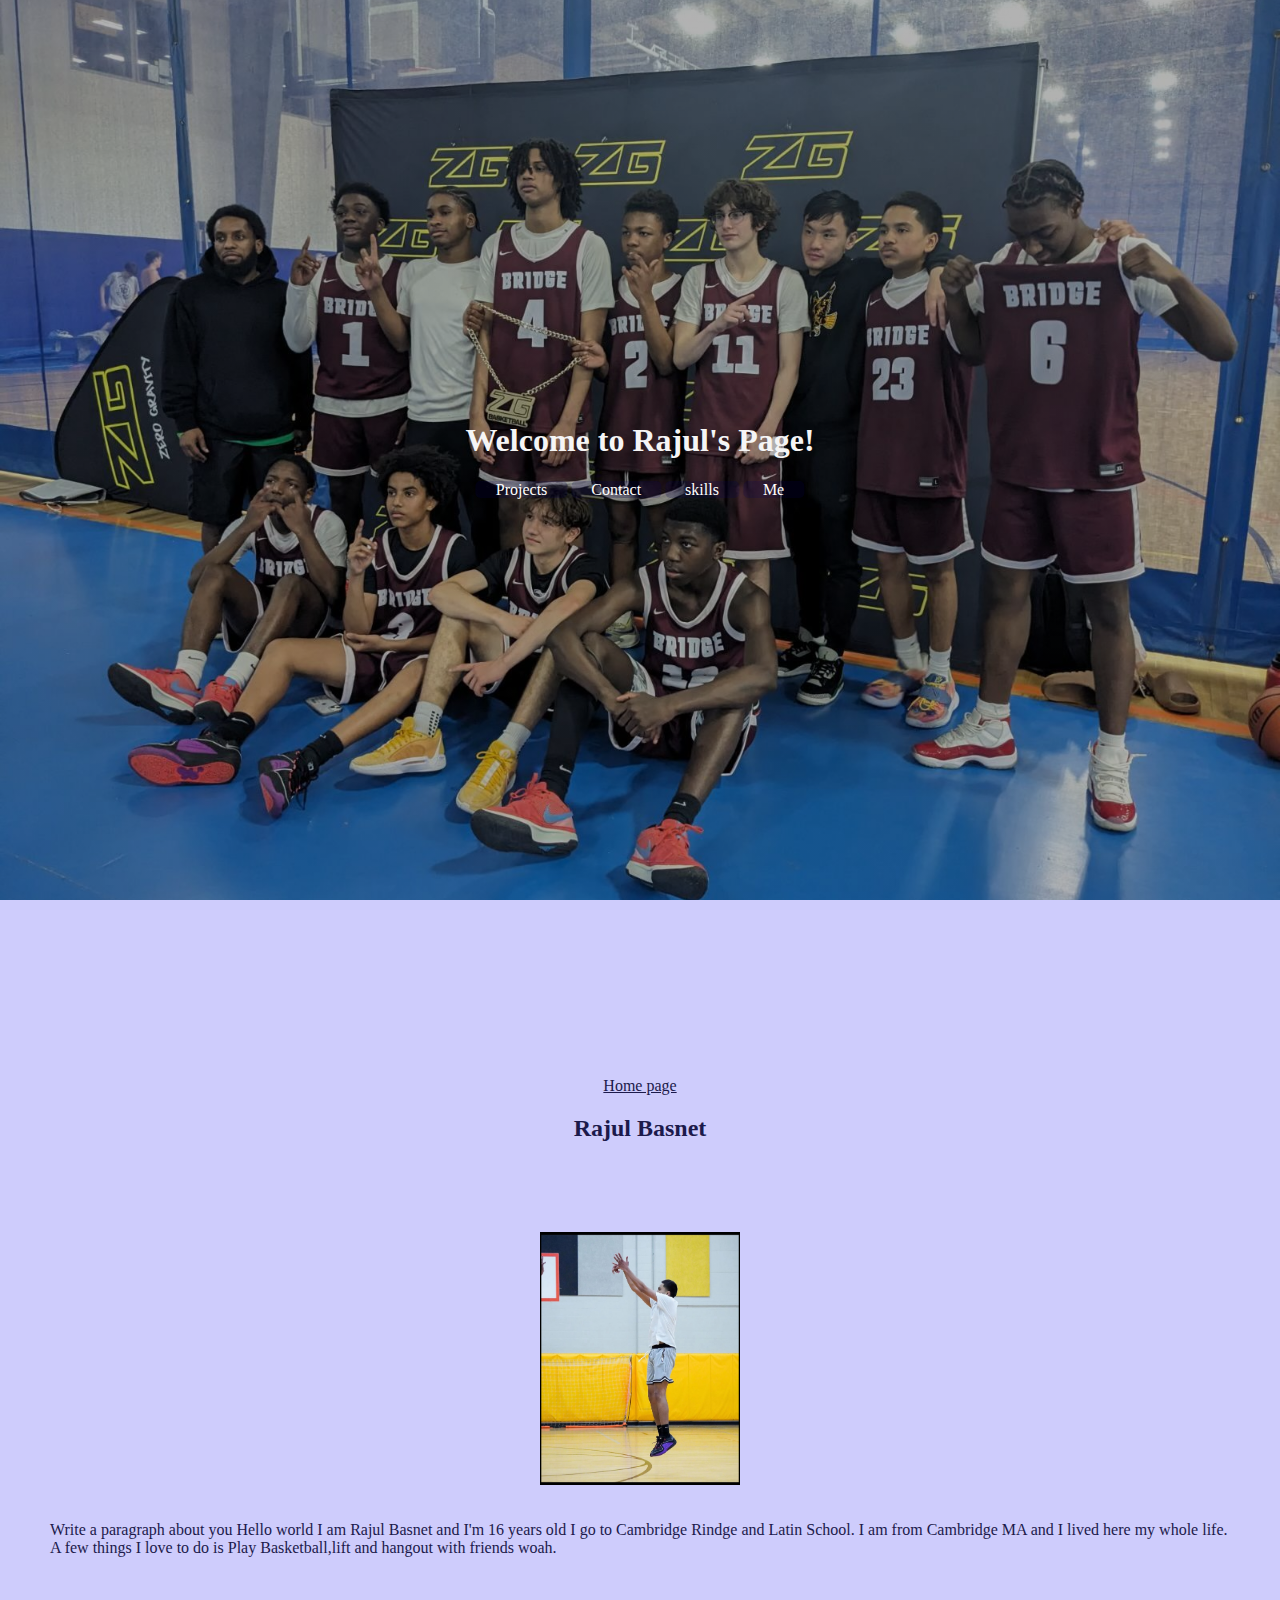
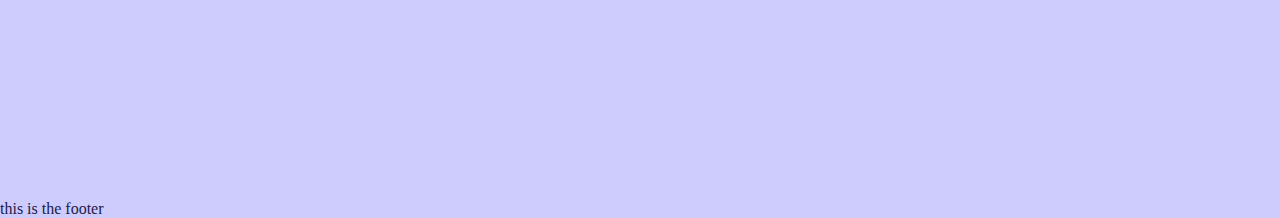
<file: index.html>
<!DOCTYPE html>
<html>

<head>
    <meta charset="utf-8">
    <meta name="viewport" content="width=device-width">
    <title>replit</title>
    <link href="./css/style.css" rel="stylesheet" type="text/css" />
    <link rel="icon" type="image/x-icon" href="favicon R.ico" />

</head>

<body>

    <div id="hero-image">
        <div class="hero-text">
            <h1>Welcome to Rajul's Page!</h1>
            <nav>
                <a class="links1" href="./html/projects.html">Projects</a>
                <a class="links1" href="./html/contact.html">Contact</a>
                 <a class="links1" href="./html/skill.html">skills</a>
                <a class="links1" href="#mytext">Me</a>
            </nav>

        </div>
    </div>
    <main>
        <a class="links" href="#hero-image">Home page</a>
        <h2>Rajul Basnet</h2>
       <div class=""
       </div>
        <div class="text">
            <div class="pic">
                <img src="./images/bball.jpg" alt="basketball-pic" width=200px;>
            </div>


            
        <p>Write a paragraph about you
            Hello world I am Rajul Basnet and I'm 16 years old I go to Cambridge Rindge and Latin School. I am from Cambridge MA and I lived here my whole life. A few things I love to do is Play Basketball,lift and hangout with friends woah. </p>
        </div>
    </main>
    <footer id="mytext">this is the footer</footer>
    

</body>

</html>
</file>
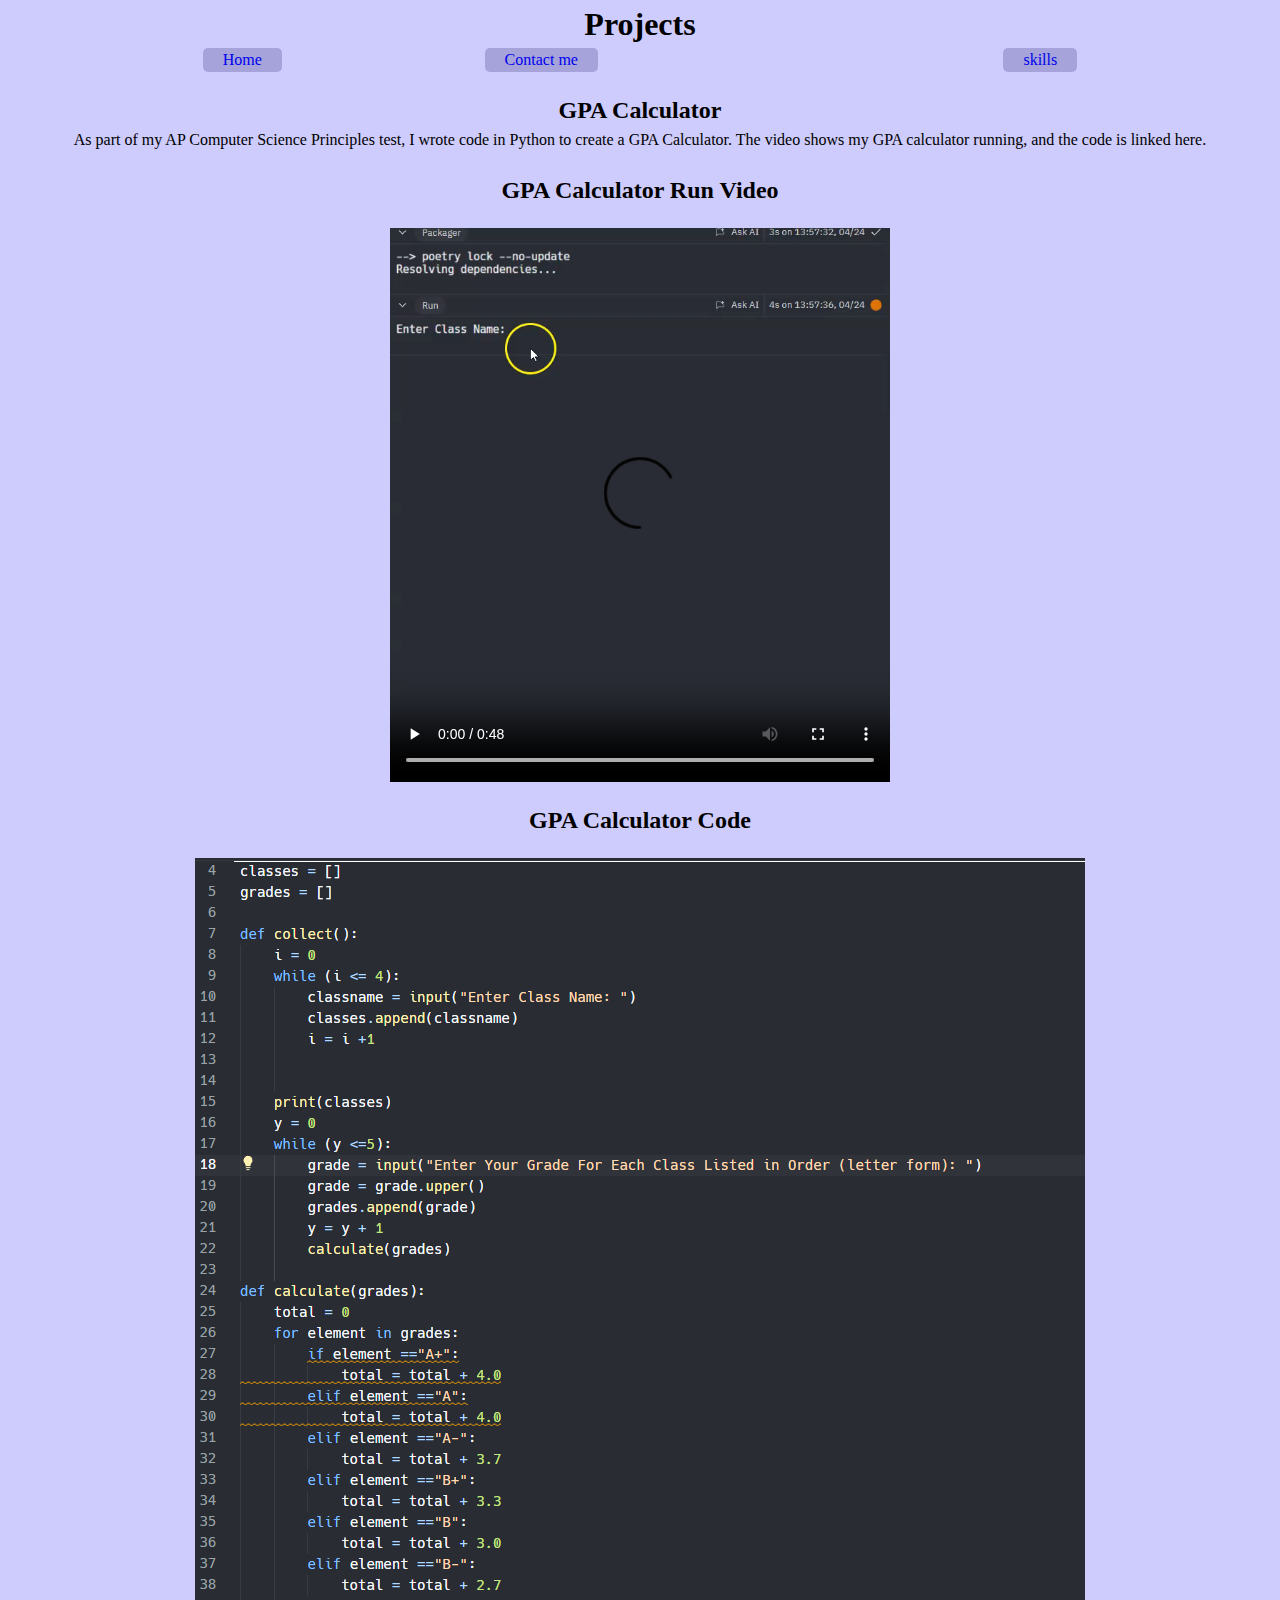
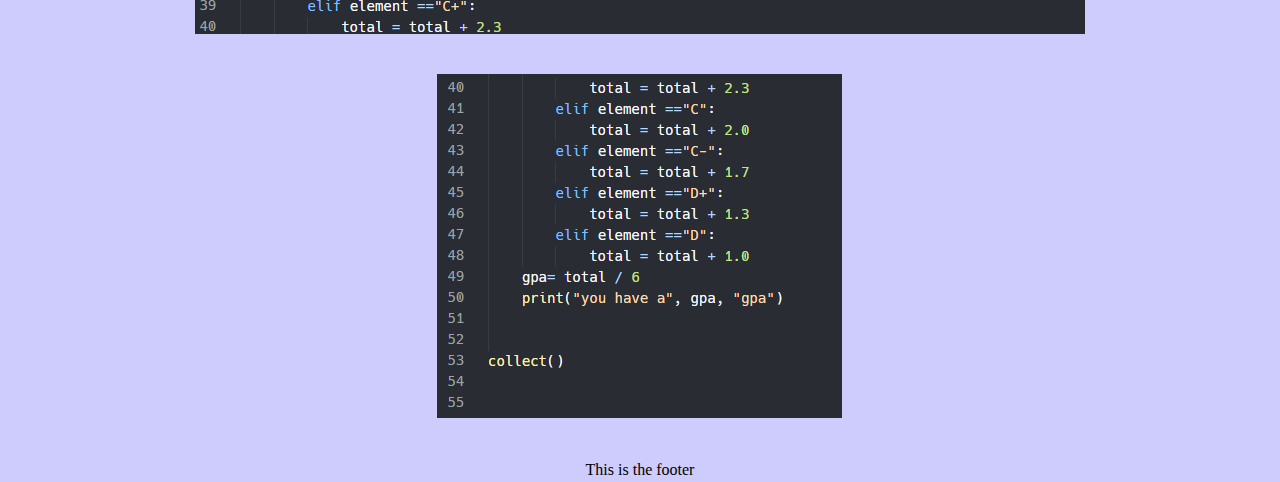
<file: html/projects.html>
<!DOCTYPE html>
<html lang="en">

<head>
    <meta charset="UTF-8">
    <meta http-equiv="X-UA-Compatible" content="IE=edge">
    <meta name="viewport" content="width=device-width, initial-scale=1.0">
    <link href="/css/projects.css" rel="stylesheet" type="text/css" />
    <title>Document</title>
</head>

<body>
    <div class="container">
        <header>
            <h1>Projects</h1>
        </header>
        <nav>
            <a href="../index.html">Home</a>
            <a href="contact.html">Contact me </a></p>
            <a  href="/html/skill.html">skills</a>
        </nav>
        <div class="content">
            <main>
                <section>
                    <h2>GPA Calculator</h2>
                    <div class="text">
                        <p>As part of my AP Computer Science Principles test, I wrote code in Python to create a GPA
                            Calculator. The video shows my GPA calculator running, and the code is linked here.</p>
                    </div>
                    <div class="media">
                        <h2>GPA Calculator Run Video</h2>
                        <video width="500" controls>
                            <source src="/images/create_task_video.mp4" type="video/mp4">
                            Your browser does not support the video tag.
                            
                        </video>
                        <h2>GPA Calculator Code</h2>
                        <img src="/images/ss-code-1.png" alt="screenshot">
                        <img src="/images/ss-code-2.png" alt="screenshots"
                    </div>
                    
                </section>

            </main>
        </div>

        <footer>
            <p>This is the footer</p>
        </footer>
    </div>


</body>

</html>
</file>
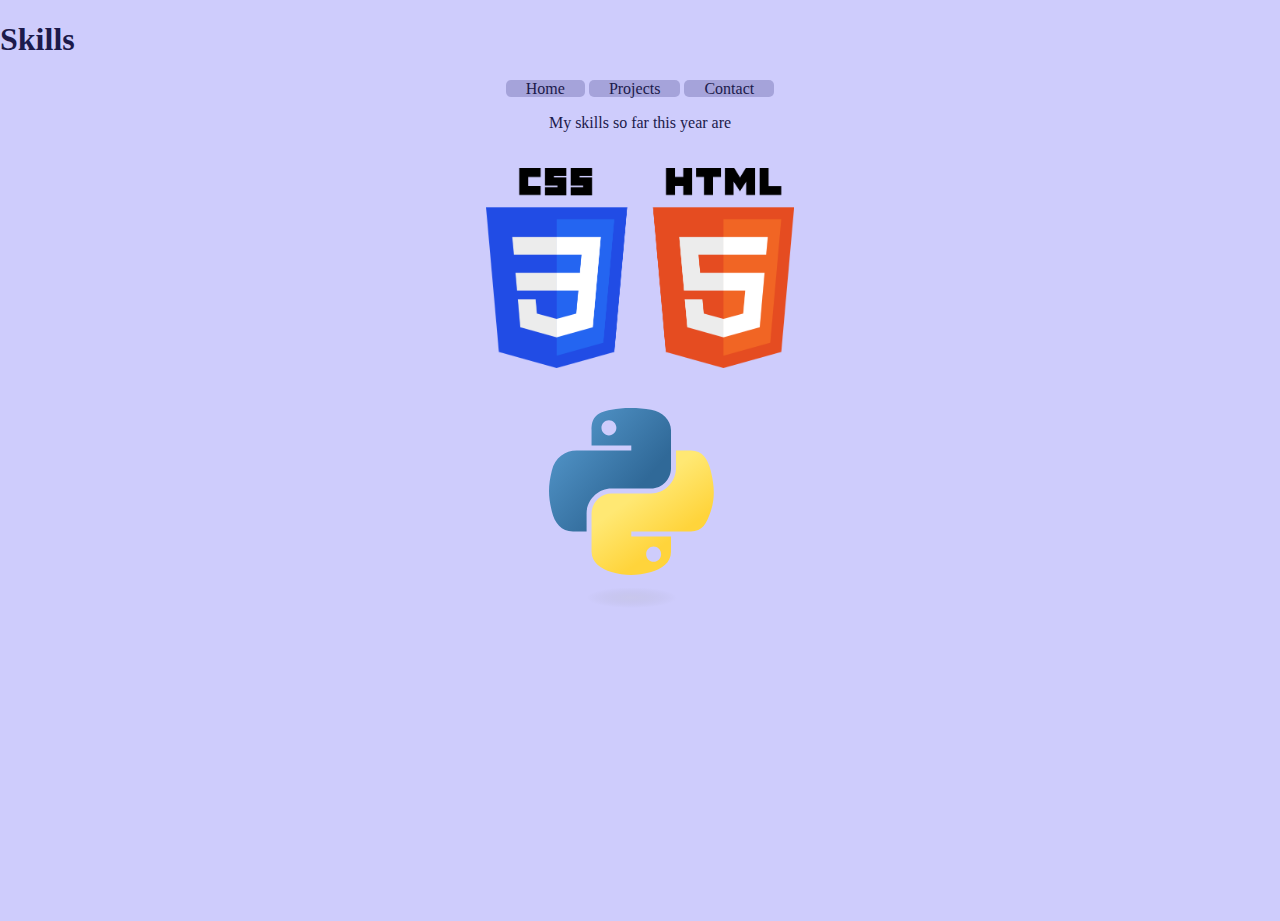
<file: html/skill.html>
<!DOCTYPE html>
<html lang="en">
<head>
    <meta charset="UTF-8">
    <meta http-equiv="X-UA-Compatible" content="IE=edge">
    <meta name="viewport" content="width=device-width, initial-scale=1.0">
    <title>Document</title>
     <link href="../css/style.css" rel="stylesheet" type="text/css" />
</head>
    <h1> Skills </h1>
<body>

<div class="skill"</div>
    <nav>
        <a class="links" href="../index.html">Home</a>
        <a class="links" href="/html/projects.html">Projects</a>
        <a class="links" href="/html/contact.html">Contact</a> 
    </nav>



    <p> My skills so far this year are</p>
    <div class="pic">
        <img src="../images/CSS3_and_HTML5_logos_.png" alt="css and html logo" height="200">
    </div>
    <div class="pic">
        <img src="../images/Python-logo-.svg" alt="python logo" height="200">
    </div>


   
        
    

 
</body>

    
</html>
</file>
<file: css/style.css>
body, html {
    height: 100%;
    width: 100%;
    margin: 0;
    padding: 0; 
    background-color: #ceccfc;
    color:#1c1a4b;
}

/* The hero image */
#hero-image {

  background-image: linear-gradient(rgba(0, 0, 0, 0.3), rgba(0, 0, 0, 0.3)), url("../images/BBRajul.jpeg");

  /* Set a specific height */
  height: 100%;

  /* Position and center the image to scale nicely on all screens */
  background-position: center;
  background-repeat: no-repeat;
  background-size: cover;
  position: relative;
}

/* Place text in the middle of the image */
.hero-text {
  text-align: center;
  position: absolute;
  top: 50%;
  left: 50%;
  transform: translate(-50%, -50%);
  color: whitesmoke;

}

main{
    height: 100%;
    /* background-image: linear-gradient(
      45deg,
      hsl(240deg 100% 20%) 0%,
      hsl(289deg 100% 21%) 11%,
      hsl(315deg 100% 27%) 22%,
      hsl(329deg 100% 36%) 33%,
      hsl(337deg 100% 43%) 44%,
      hsl(357deg 91% 59%) 56%,
      hsl(17deg 100% 59%) 67%,
      hsl(34deg 100% 53%) 78%,
      hsl(45deg 100% 50%) 89%,
      hsl(55deg 100% 50%) 100%
    ); */
    background-color: #ceccfc;
    /* padding: 200px;
    padding-top: 50px; */
    color:#1c1a4b;
    display: flex;
    flex-direction: column;
    justify-content: center;
    align-items: center;

}
.links{
    color:#1c1a4b;
}

.links1{
    color: white;
}

.pic{
    padding: 20px;
    display: flex;
    
}
nav a{
  background-color: hsl(243, 100%, 17%, 0.2);
  padding: 0px 20px;
  border-radius: 5px;
  text-decoration: none;
}

nav a:hover{
  background-color: hsl(243, 100%, 17%, 1);
  padding: 0px 20px;
  border-radius: 5px;
  color: white;
}
.skill{

      display: flex;
      flex-direction: column;
      justify-content: space-evenly;
      align-items: center;

      width: 100%;
}
.text{
    display: flex;
      flex-direction: column;
      justify-content: space-evenly;
      align-items: center;
    padding: 50px;
}
</file>
<file: css/projects.css>
*, *::before, *::after {
  box-sizing: border-box;
}

* {
  margin: 0;
}

body {
  line-height: 1.5;
  -webkit-font-smoothing: antialiased;
    background-color: #CECCFC;
    width: 100%;
    
}


img, picture, video, canvas, svg {
  display: block;
  max-width: 100%;
  margin: 20px;
}

p, h1, h2, h3, h4, h5, h6 {
  overflow-wrap: break-word;
}


.container{
    display: flex;
    flex-direction: column;
    justify-content: center;
    align-items: center;

    width: 100%;
}

header{
  display: flex;
  flex-direction: column;
  justify-content: center;
  align-items: center;

  width: 100%;
}

nav{
  display: flex;
  flex-direction: row;
  justify-content: space-evenly;
  align-items: center;

  width: 100%;
}


nav a{
  background-color: hsl(243, 100%, 17%, 0.2);
  padding: 0px 20px;
  border-radius: 5px;
  text-decoration: none;
}

nav a:hover{
  background-color: hsl(243, 100%, 17%, 1);
  padding: 0px 20px;
  border-radius: 5px;
  color: white;
}
.content{
    display: flex;
    flex-direction: column;
    justify-content: center;
    align-items: center;
    padding: 10px;

    width: 100%;
}
section{
    display: flex;
    flex-direction: column;
    justify-content: center;
    align-items: center;
    padding: 10px;

    width: 100%;
}

.media{
    display: flex;
    flex-direction: column;
    justify-content: center;
    align-items: center;
    width: 100%;
    margin-top: 20px;
}
</file>
